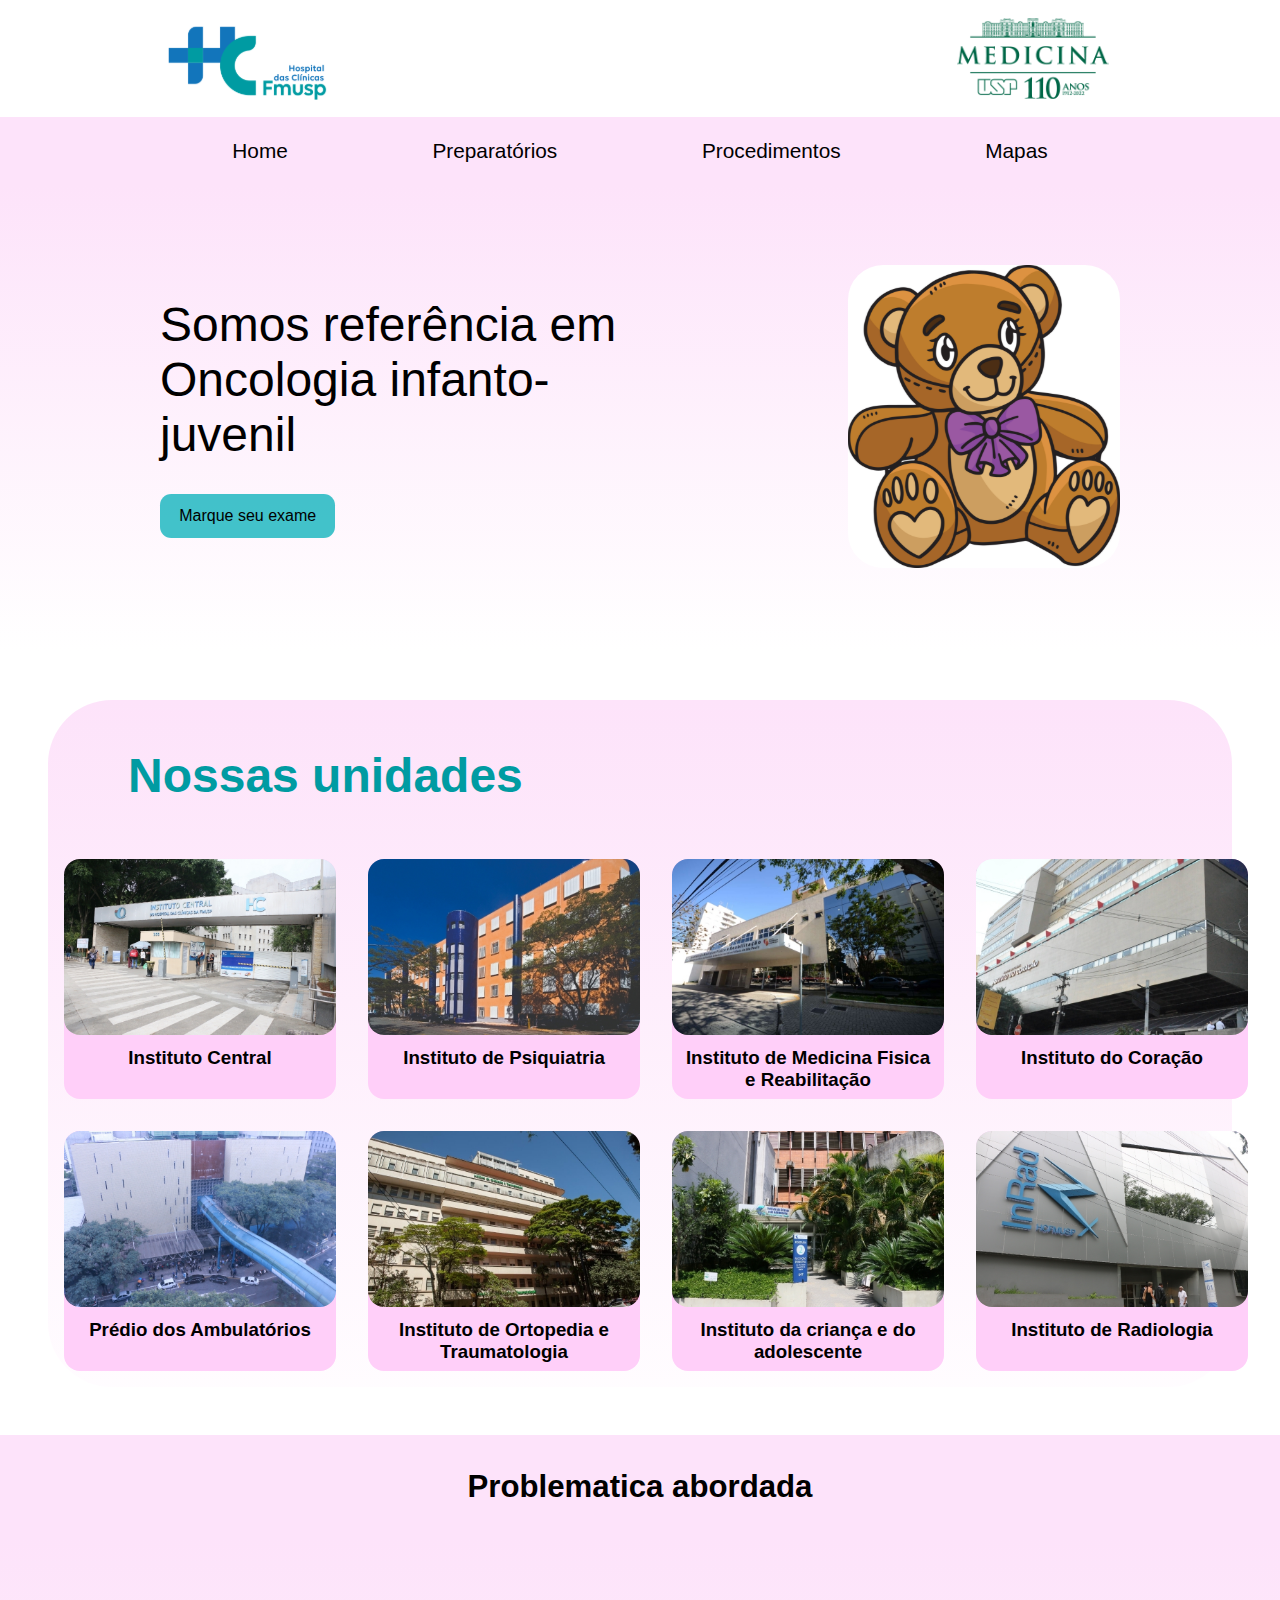
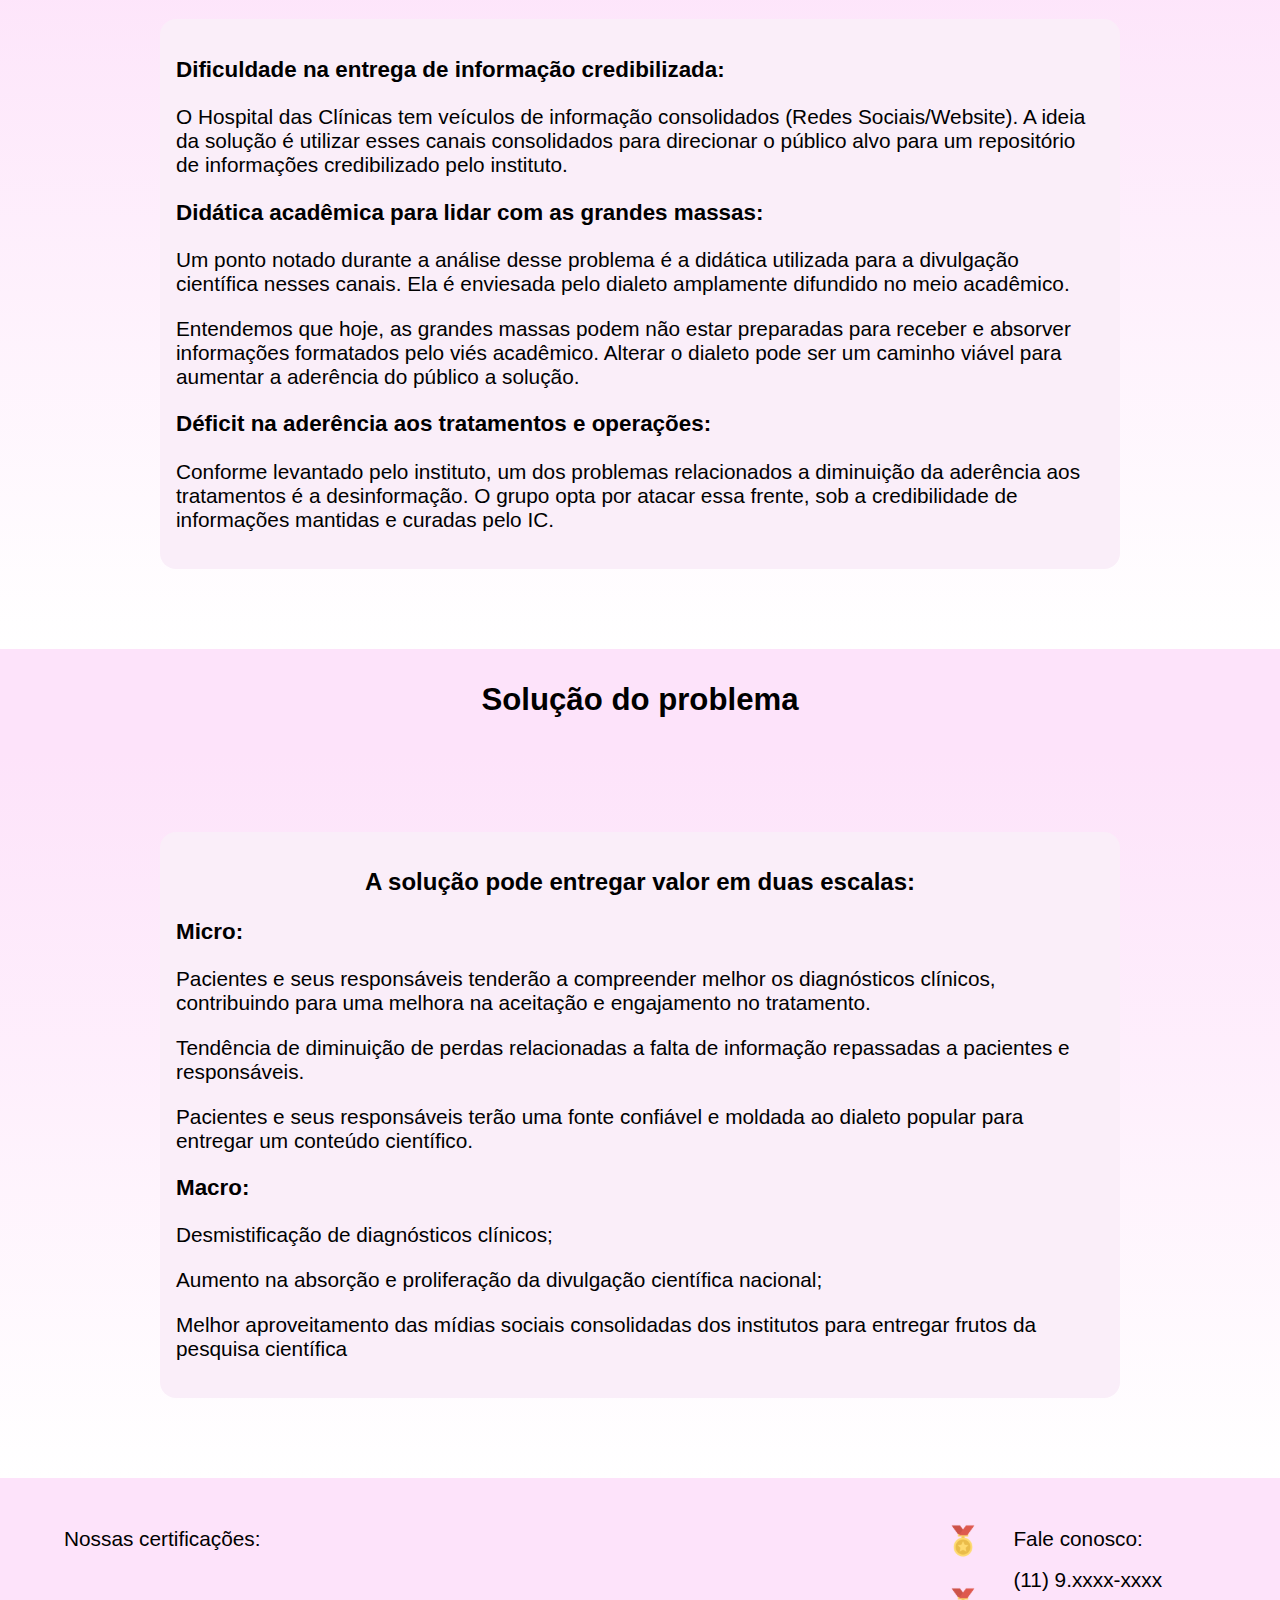
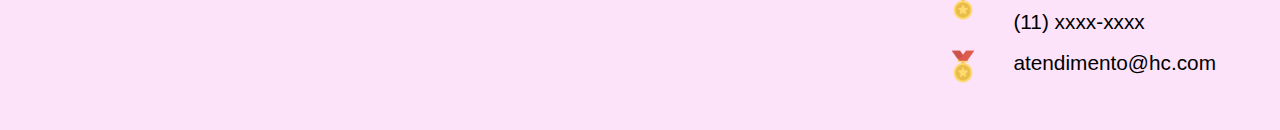
<file: index.html>
<!DOCTYPE html>
<html lang="en">
<head>
    <meta charset="UTF-8">
    <meta name="viewport" content="width=device-width, initial-scale=1.0">
    <link rel="stylesheet" href="style.css">
    <title>HC - Home</title>
</head>
<body>

    <div id="header">
        <img src="./img/image 3.svg" alt="">
        <img src="./img/image 1.svg" alt="">
    </div>
    
    <nav class="navbar">
        <ul>
            <li><a href="index.html">Home</a></li>
            <li><a href="preparatoriosindex.html">Preparatórios</a></li>
            <li><a href="procedimentosindex.html">Procedimentos</a></li>
            <li><a href="mapaindex.html">Mapas</a></li>
        </ul>
    </nav>

    <section id="banner">

        <div id="banner-text">
            <h1>Somos referência 
                em Oncologia 
                infanto-juvenil</h1>
            <button class="exame">Marque seu exame</button>
        </div>

        <div id="banner-image">
            <img src="./img/image 4.svg" alt="banner-image">
        </div>

    </section>

    <section id="units">
        <div id="units-title">
            <h2>Nossas unidades</h2>
        </div>

        <div id="units-grid" >
            <div class="unit-image">
                <img src="./img/show_image.jpeg" alt="">
                <h3>Instituto Central</h3>
            </div>
            <div class="unit-image">
                <img src="./img/show_image (1).jpeg" alt="">
                <h3>Instituto de Psiquiatria</h3>

            </div>
            <div class="unit-image">
                <img src="./img/show_image (2).jpeg" alt="">
                <h3>Instituto de Medicina Fisica e Reabilitação</h3>

            </div>
            <div class="unit-image">
                <img src="./img/show_image (3).jpeg" alt="">
                <h3>Instituto do Coração</h3>

            </div>
            <div class="unit-image">
                <img src="./img/show_image (4).jpeg" alt="">
                <h3>Prédio dos Ambulatórios</h3>

            </div>
            <div class="unit-image">
                <img src="./img/show_image (5).jpeg" alt="">
                <h3>Instituto de Ortopedia e Traumatologia</h3>

            </div>
            <div class="unit-image">
                <img src="./img/show_image (6).jpeg" alt="">
                <h3>Instituto da criança e do adolescente</h3>

            </div>
            <div class="unit-image">
                <img src="./img/show_image (7).jpeg" alt="">
                <h3>Instituto de Radiologia</h3>

            </div>



        </div>
    </section>


<section id="problem-impact">
        <nav class="navbar">
            <ul>
                <li><h2>Problematica abordada<h2></li>
            </ul>
        </nav>

        <div id="banner">

            <div id="problem">
            
                <h3>Dificuldade na entrega de informação credibilizada:</h3>
                    <p>O Hospital das Clínicas tem veículos de informação consolidados (Redes Sociais/Website). A ideia da solução é utilizar esses canais consolidados para direcionar o público alvo para um repositório de informações credibilizado pelo instituto.</p>
                <h3>Didática acadêmica para lidar com as grandes massas:</h3>
                    <p>Um ponto notado durante a análise desse problema é a didática utilizada para a divulgação científica nesses canais. Ela é enviesada pelo dialeto amplamente difundido no meio acadêmico.</p>
                    <p>Entendemos que hoje, as grandes massas podem não estar preparadas para receber e absorver informações formatados pelo viés acadêmico. Alterar o dialeto pode ser um caminho viável para aumentar a aderência do público a solução.</p>
                <h3>Déficit na aderência aos tratamentos e operações:</h3>
                    <p>Conforme levantado pelo instituto, um dos problemas relacionados a diminuição da aderência aos tratamentos é a desinformação. O grupo opta por atacar essa frente, sob a credibilidade de informações mantidas e curadas pelo IC.</p>
            
            </div>
        
        </div>
</section>

<section id="problem-impact">
    <nav class="navbar">
        <ul>
            <li><h2>Solução do problema<h2></li>
        </ul>
    </nav>

    <div id="banner">

        <div id="problem">
            <h2>A solução pode entregar valor em duas escalas:</h2>
            <h3>Micro:</h3>
            <p>Pacientes e seus responsáveis tenderão a compreender melhor os diagnósticos clínicos, contribuindo para uma melhora na aceitação e engajamento no tratamento.</p>
            <p>Tendência de diminuição de perdas relacionadas a falta de informação repassadas a pacientes e responsáveis.</p>
            <p>Pacientes e seus responsáveis terão uma fonte confiável e moldada ao dialeto popular para entregar um conteúdo científico.</p>
            <h3>Macro:</h3>
            <p>Desmistificação de diagnósticos clínicos;
            </p>
            <p>Aumento na absorção e proliferação da divulgação científica nacional;
            </p>
            <p>Melhor aproveitamento das mídias sociais consolidadas dos institutos para entregar frutos da pesquisa científica</p>
                
        </div>
    
    </div>
</section>



    <section id="footer">
        <div id="footer-left">
            <h2>Nossas certificações:</h2>
        </div>

    

        <div id="footer-right">

            <div id="medals">
                <img src="./img/image 5.svg" alt="medal">
                <img src="./img/image 5.svg" alt="medal">
                <img src="./img/image 5.svg" alt="medal">

            </div>

            <div id="contacts"> 
                <h2>Fale conosco:</h2>
                <h2>(11) 9.xxxx-xxxx</h2>
                <h2>(11) xxxx-xxxx</h2>
                <h2>atendimento@hc.com</h2>

            </div>

        </div>
    </section>

    <script src="script.js"></script>
    
</body>
</html>
</file>
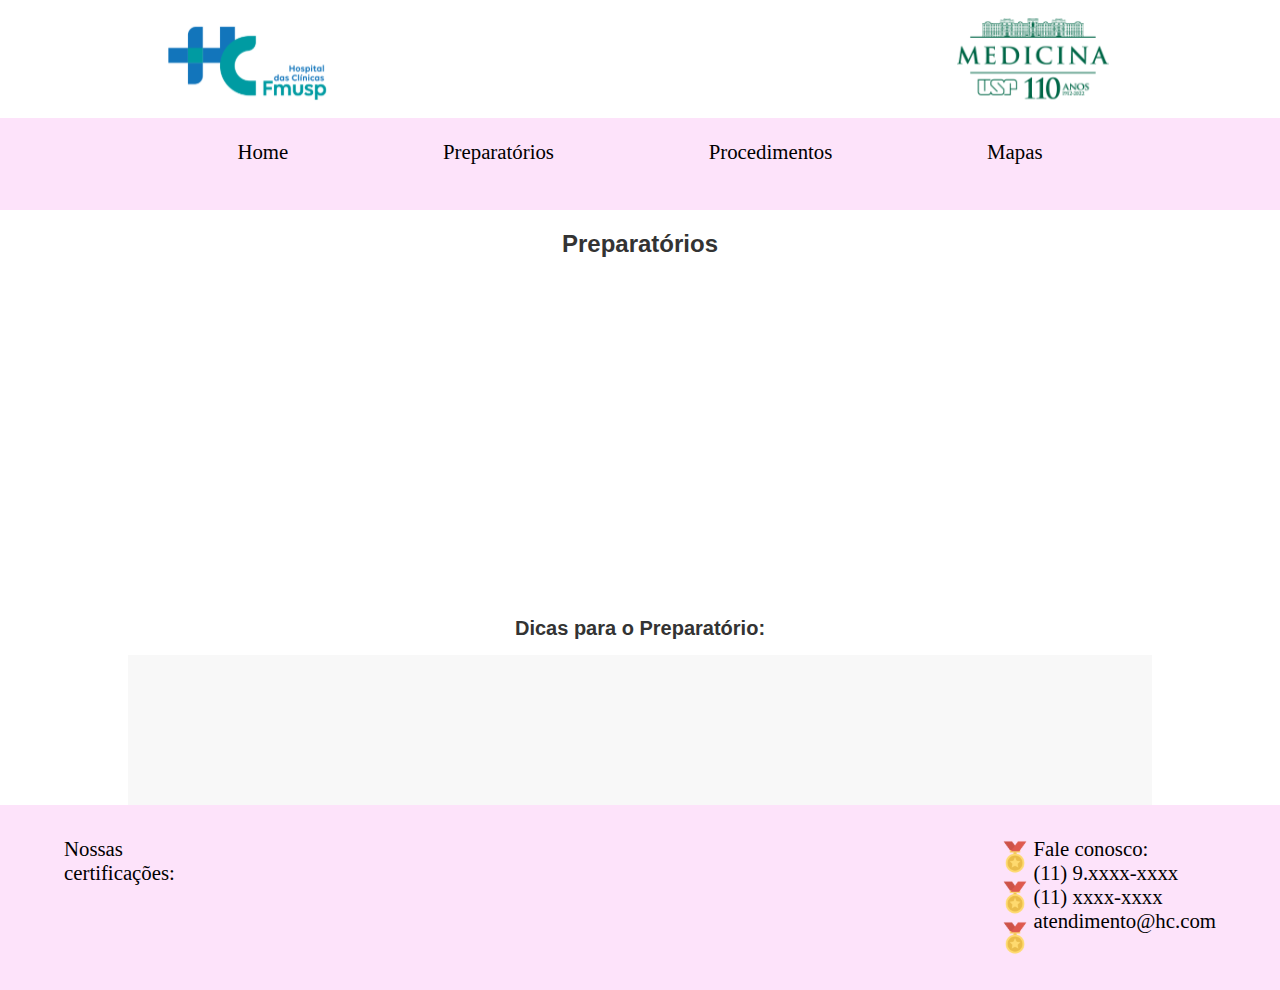
<file: preparatoriosindex.html>
<!DOCTYPE html>
<html lang="pt-br">
<head>
  <meta charset="UTF-8">
  <meta name="viewport" content="width=device-width, initial-scale=1.0">
  <link rel="stylesheet" href="./stylespage2.css">
  <title>Preparações</title>
</head>
<body>
  <div id="header">
    <img src="./img/hclogo.svg" alt="">
    <img src="./img/medicina usp.svg" alt="">
</div>

<nav class="navbar">
    <ul>
      <li><a href="./index.html">Home</a></li>
      <li><a href="./preparatoriosindex.html">Preparatórios</a></li>
      <li><a href="./procedimentosindex.html">Procedimentos</a></li>
      <li><a href="./mapaindex.html">Mapas</a></li>
    </ul>
    </nav>
<main>
  <section class="video-section">
    <h1>Preparatórios</h1>
    <div class="video-container">
      <!-- O 'embedId' será substituído pelo ID do vídeo do YouTube -->
      <iframe id="video" width="560" height="315" src="https://www.youtube.com/embed/embedId" frameborder="0" allow="accelerometer; autoplay; clipboard-write; encrypted-media; gyroscope; picture-in-picture" allowfullscreen></iframe>
    </div>
    <div class="tips-section">
      <h2>Dicas para o Preparatório:</h2>
      <div class="tips-carousel">
        <!-- Os itens do carrossel serão preenchidos pelo JavaScript -->
      </div>
    </div>
  </section>
</main>
  <section id="footer">
    <div id="footer-left">
        <h2>Nossas</h2>
        <h2>certificações:</h2>
    </div>

    <div id="footer-right">

        <div id="medals">
            <img src="./img/medalha.svg" alt="medal">
            <img src="../img/medalha.svg" alt="medal">
            <img src="./img/medalha.svg" alt="medal">

        </div>

        <div id="contacts"> 
            <h2>Fale conosco:</h2>
            <h2>(11) 9.xxxx-xxxx</h2>
            <h2>(11) xxxx-xxxx</h2>
            <h2>atendimento@hc.com</h2>

        </div>

    </div>
</section>
  <link rel="stylesheet" href="./scriptpage2.js">
</body>
</html>
</file>
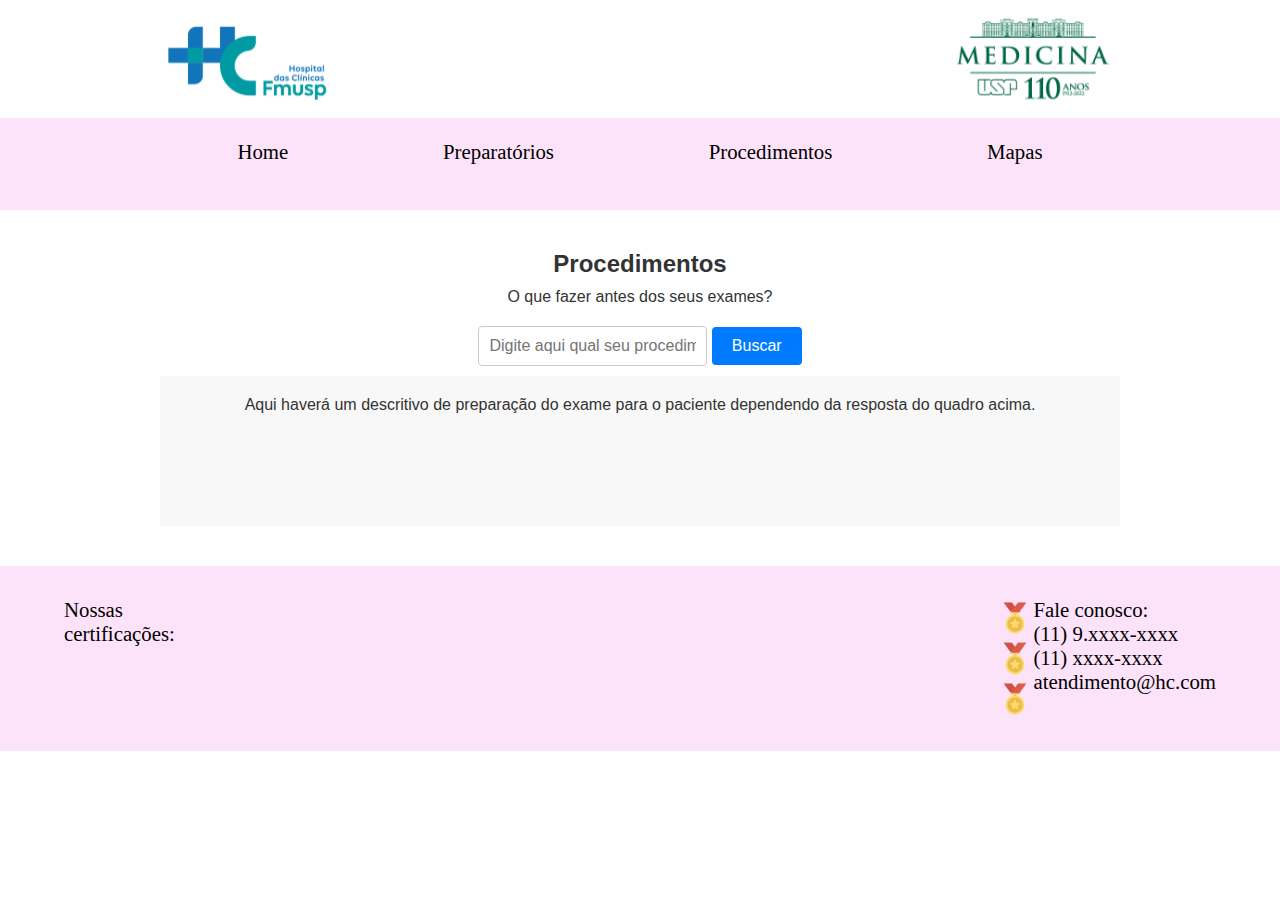
<file: procedimentosindex.html>
<!DOCTYPE html>
<html lang="pt">
<head>
  <meta charset="UTF-8">
  <meta name="viewport" content="width=device-width, initial-scale=1.0">
  <title>Procedimentos</title>
  <link rel="stylesheet" href="stylespage3.css">
</head>
<body>
  <div id="header">
    <img src="./img/hclogo.svg" alt="">
    <img src="./img/medicina usp.svg" alt="">
</div>

<nav class="navbar">
    <ul>
        <li><a href="./index.html">Home</a></li>
        <li><a href="./preparatoriosindex.html">Preparatórios</a></li>
        <li><a href="./procedimentosindex.html">Procedimentos</a></li>
        <li><a href="./mapaindex.html">Mapas</a></li>
    </ul>
    </nav>
  <main>
    <section class="procedures-section">
      <h1>Procedimentos</h1>
      <p>O que fazer antes dos seus exames?</p>
      <input type="text" id="procedure-search" placeholder="Digite aqui qual seu procedimento...">
      <button id="search-btn">Buscar</button>
      <div id="procedure-description">
        <!-- O resultado da busca será exibido aqui -->
        <p>Aqui haverá um descritivo de preparação do exame para o paciente dependendo da resposta do quadro acima.</p>
      </div>
    </section>
  </main>
  <section id="footer">
    <div id="footer-left">
        <h2>Nossas</h2>
        <h2>certificações:</h2>
    </div>

    <div id="footer-right">

        <div id="medals">
            <img src="./img/medalha.svg" alt="medal">
            <img src="../img/medalha.svg" alt="medal">
            <img src="./img/medalha.svg" alt="medal">

        </div>

        <div id="contacts"> 
            <h2>Fale conosco:</h2>
            <h2>(11) 9.xxxx-xxxx</h2>
            <h2>(11) xxxx-xxxx</h2>
            <h2>atendimento@hc.com</h2>

        </div>

    </div>
  <script src="scriptpage3.js"></script>
</body>
</html>
</file>
<file: style.css>
body {
    margin: 0;
    font-family: Arial, sans-serif;
}
#header{
    display: flex;
    justify-content: space-between;
    margin: 1rem 10rem;
}
.navbar {
    background-color: #FDE3FA;
    font-size: 1.3rem;
    overflow: hidden;
}


.navbar ul {
    display: flex;
    justify-content: space-around;
    font-size: 1;
    color: black;
    list-style-type: none;
    margin: 0.5rem 10rem;
    padding: 0;
    overflow: hidden;
}

.navbar li {
    float: left;
}

.navbar a {

    display: block;
    color: black;
    text-align: center;
    padding: 14px 16px;
    text-decoration: none;
}

.navbar b {

    display: block;
    color: black;
    text-align: center;
    padding: 14px 16px;
    text-decoration: none;
}

.navbar a:hover {
    background-color: #ffcff9;
    border-radius: 2rem;
    color: black;
    transition: background-color 0.3s, color 0.3s; 
}

#banner{
    display: flex;
    padding: 5rem 10rem;
    justify-content: space-around;
    background: linear-gradient(to bottom, #FDE3FA, white);
}

#banner-text h1{
    font-size: 3rem;
    font-weight: 300;
    padding-right: 30%;
}

#banner-text button{
    display: flex;
    justify-content: space-around;
    border: none;
    border-radius: 0.7rem;
    padding: 0.8rem 1.2rem ;
    background-color: #0eb3bbc8;
    font-size: 1rem;
    font-weight: 100;
    cursor:pointer

}
#units{
    background: linear-gradient(to bottom, #FDE3FA, #ffcff90f);
    margin: 3rem;
    border-radius: 4rem;
}

#units-title h2{
    padding-top: 3rem;
    padding-left: 5rem;
    font-size: 3rem;
    color: #009BA2;
    border-color: black;

}

#units img{
    width: 17rem;
    height: auto;
    border-radius: 1rem;
}

#units-grid{
    display: grid;
    grid-template-columns: repeat(4, auto);
    justify-content: space-around;
    align-items: center;
}
#units-grid h3{

    display: flex;
    align-items: center; /* Centraliza verticalmente */
    justify-content: center;
    text-align: center;
    margin: 0.5rem auto;
    max-width: 16rem; /* Defina o valor desejado para a largura máxima do texto */
}

.unit-image{
    border-radius: 1rem;
    background-color: #ffcff9;
    margin:1rem;
    height: 15rem;
    max-width: 17rem;
    transition: transform 0.3s ease;
    cursor:pointer

}

#footer {
    display: flex;
    justify-content: space-between;
    padding: 2rem 4rem;
    background-color: #FDE3FA;
    
}

#footer h2{
    font-size: 1.3rem;
    font-weight: 200;
}


#footer-right {
    display: flex;

}

#medals img{
    width: 2.3rem;
    height: auto;
    display:flex;
    flex-direction: column;
    padding: 0.7rem 2rem
}

#map{
    display: flex;
    flex-direction: column;
    text-align: center;
}

#problem{
    background-color: #FAEEF9;
    padding:1rem;
    border-radius: 1rem;
}
#problem p{
    list-style-type: decimal;
    font-size: 1.3rem;

}
#problem h2{
    font-size: 1.5rem;
    text-align: center;
}
#problem h3{
    font-size: 1.4rem;
}
</file>
<file: stylespage2.css>
* {
  margin: 0;
  padding: 0;
  box-sizing: border-box;
}

#header{
  display: flex;
  justify-content: space-between;
  margin: 1rem 10rem;
}
.navbar {
  background-color: #FDE3FA;
  font-size: 1.3rem;
  overflow: hidden;
}


.navbar ul {
  display: flex;
  justify-content: space-around;
  font-size: 1;
  color: black;
  list-style-type: none;
  margin: 0.5rem 10rem;
  padding: 0;
  overflow: hidden;
}

.navbar li {
  float: left;
}

.navbar a {

  display: block;
  color: black;
  text-align: center;
  padding: 14px 16px;
  text-decoration: none;
}

.navbar a:hover {
  background-color: #ffcff9;
  border-radius: 2rem;
  color: black;
  transition: background-color 0.3s, color 0.3s; 
}

main {
  font-family: Arial, sans-serif;
  text-align: center;
  color: #333;
}

.video-section h1 {
  margin-top: 20px;
  font-size: 24px; /* Ajuste conforme o design */
}

.video-container {
  margin: 20px 0;
  background-color: #fff;
  /* Adicione sombras ou bordas conforme necessário */
}

.tips-section h2 {
  margin-bottom: 15px;
  font-size: 20px; /* Ajuste conforme o design */
}

.tips-carousel {
  /* Estilos para o carrossel de dicas */
  background-color: #f8f8f8;
  padding: 20px;
  height: 100px; /* Ajuste conforme o design */
  overflow: hidden; /* Esconda o overflow para o carrossel */
  position: relative;
}

.tips-carousel div {
  /* Estilos para cada dica dentro do carrossel */
  padding: 10px;
  margin-bottom: 10px; /* Espaçamento entre as dicas */
}
#footer {
  display: flex;
  justify-content: space-between;
  padding: 2rem 4rem;
  background-color: #FDE3FA;
  
}

#footer h2{
  font-size: 1.3rem;
  font-weight: 200;
}


#footer-right {
  display: flex;

}

#medals img{
  width: 2.3rem;
  height: auto;
  display:flex;
  flex-direction: column;
  padding: 0.7rem 2rem
}

/* Responsividade para telas menores (mobile) */
@media screen and (max-width: 768px) {
  .video-container iframe, 
  .map-section #map, 
  .tips-carousel, 
  .procedures-section #procedure-description {
    width: 100%;
    height: auto;
  }

  .tips-carousel, 
  .procedures-section #procedure-description {
    height: auto;
    padding: 10px;
  }

  input[type="text"], button {
    padding: 15px;
  }
}

/* Responsividade para telas maiores (tablets, desktops) */
@media screen and (min-width: 769px) {
  .video-container iframe, 
  .map-section #map {
    width: 80%;
    margin: auto; /* Centraliza o mapa e o vídeo */
  }

  .tips-carousel, 
  .procedures-section #procedure-description {
    width: 80%;
    margin: auto; /* Centraliza os containers */
    height: 150px; /* Ajuste conforme necessário */
  }

  input[type="text"], button {
    max-width: 500px; /* Largura máxima para input e botão */
    margin: auto; /* Centraliza o input e o botão */
  }
}
</file>
<file: stylespage3.css>
* {
  margin: 0;
  padding: 0;
  box-sizing: border-box;
}
* {
  margin: 0;
  padding: 0;
  box-sizing: border-box;
}

#header{
  display: flex;
  justify-content: space-between;
  margin: 1rem 10rem;
}
.navbar {
  background-color: #FDE3FA;
  font-size: 1.3rem;
  overflow: hidden;
}


.navbar ul {
  display: flex;
  justify-content: space-around;
  font-size: 1;
  color: black;
  list-style-type: none;
  margin: 0.5rem 10rem;
  padding: 0;
  overflow: hidden;
}

.navbar li {
  float: left;
}

.navbar a {

  display: block;
  color: black;
  text-align: center;
  padding: 14px 16px;
  text-decoration: none;
}

.navbar a:hover {
  background-color: #ffcff9;
  border-radius: 2rem;
  color: black;
  transition: background-color 0.3s, color 0.3s; 
}

main {
  font-family: Arial, sans-serif;
  text-align: center;
  color: #333;
}

.procedures-section {
  margin: 20px;
  padding: 20px;
}

.procedures-section h1 {
  margin-bottom: 10px;
  font-size: 24px; 
}

.procedures-section p {
  margin-bottom: 20px;
}

#procedure-search {
  margin-bottom: 10px;
  padding: 10px;
  font-size: 16px;
  border: 1px solid #ccc;
  border-radius: 4px;
}

#search-btn {
  padding: 10px 20px;
  font-size: 16px; 
  color: #fff;
  background-color: #007bff; 
  border: none;
  border-radius: 4px;
  cursor: pointer;
}

#procedure-description {
  margin-top: 20px;
  background-color: #f8f8f8;
  padding: 20px;
  
}

#footer {
  display: flex;
  justify-content: space-between;
  padding: 2rem 4rem;
  background-color: #FDE3FA;
  
}

#footer h2{
  font-size: 1.3rem;
  font-weight: 200;
}


#footer-right {
  display: flex;

}

#medals img{
  width: 2.3rem;
  height: auto;
  display:flex;
  flex-direction: column;
  padding: 0.7rem 2rem
}


@media screen and (max-width: 768px) {
  .video-container iframe, 
  .map-section #map, 
  .tips-carousel, 
  .procedures-section #procedure-description {
    width: 100%;
    height: auto;
  }

  .tips-carousel, 
  .procedures-section #procedure-description {
    height: auto;
    padding: 10px;
  }

  input[type="text"], button {
    padding: 15px;
  }
}


@media screen and (min-width: 769px) {
  .video-container iframe, 
  .map-section #map {
    width: 80%;
    margin: auto;
  }

  .tips-carousel, 
  .procedures-section #procedure-description {
    width: 80%;
    margin: auto;
    height: 150px
  }

  input[type="text"], button {
    max-width: 500px; 
    margin: auto; 
  }
}
</file>
